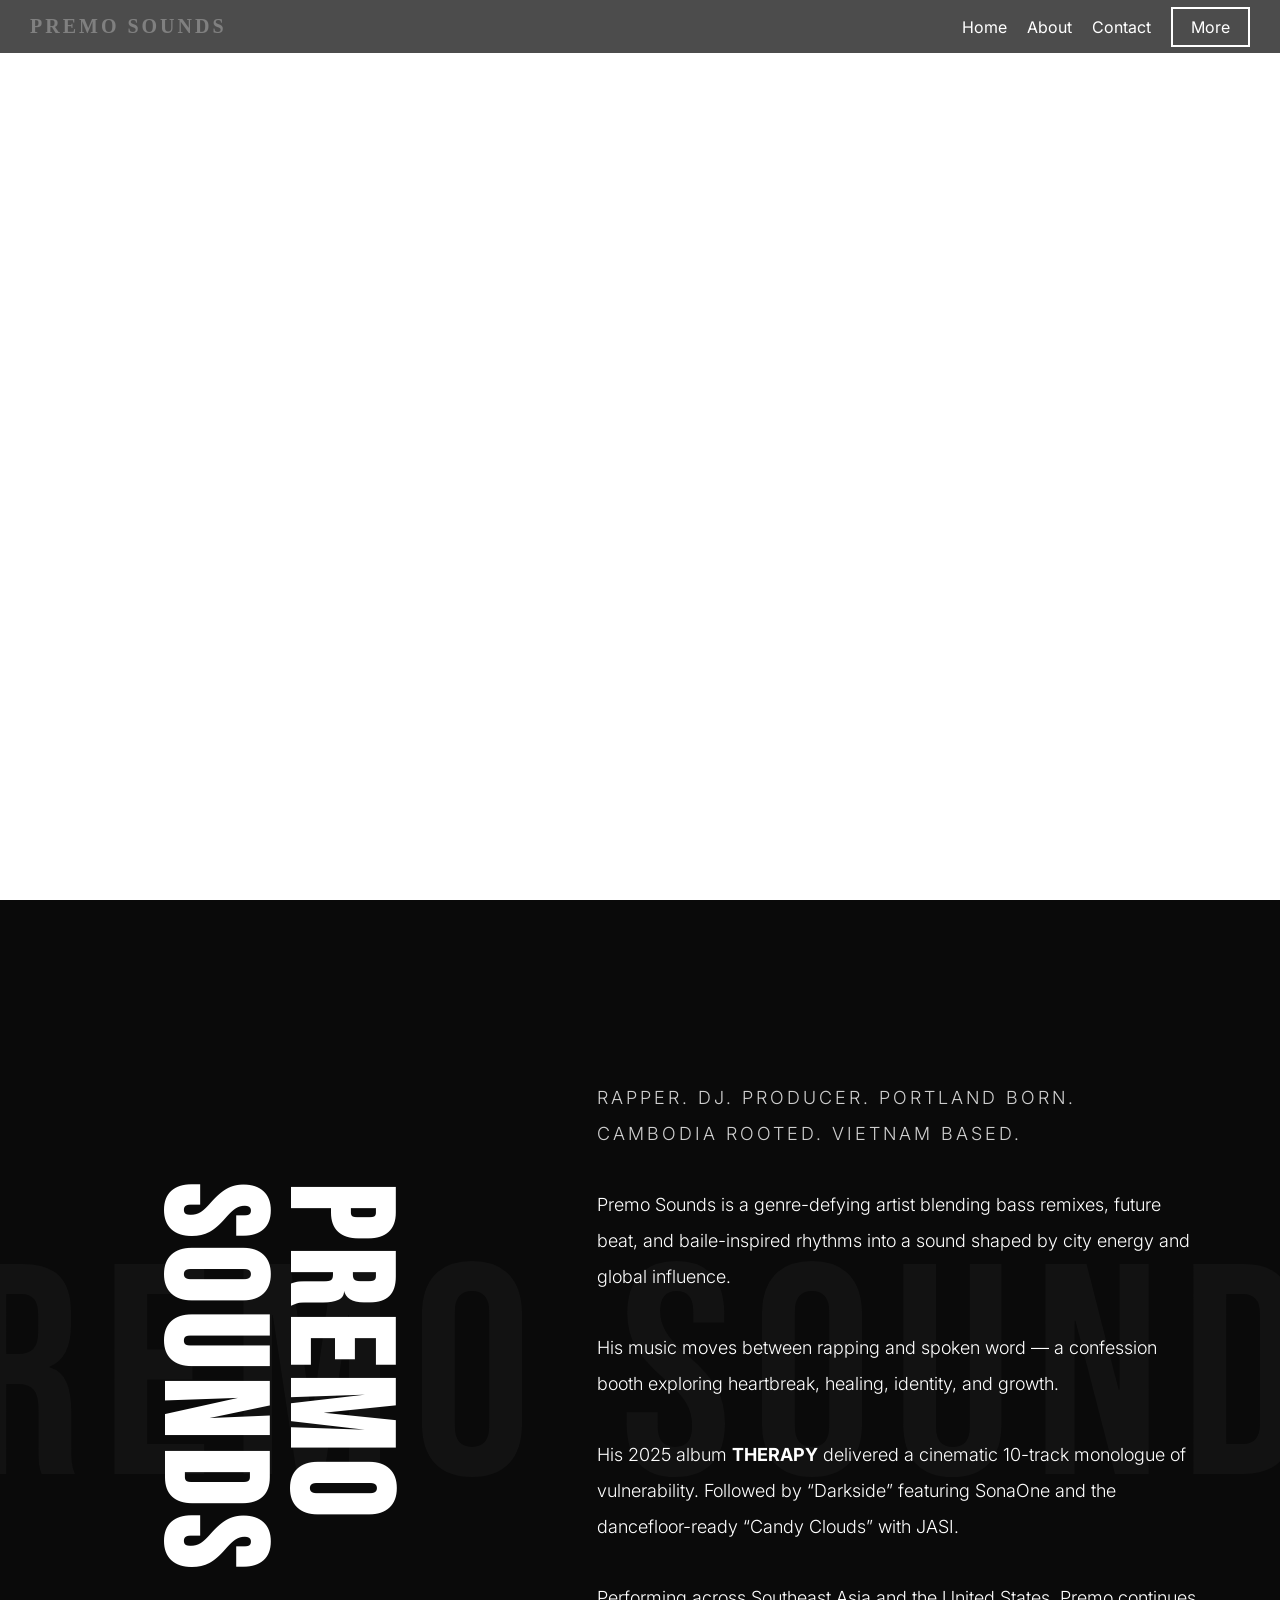
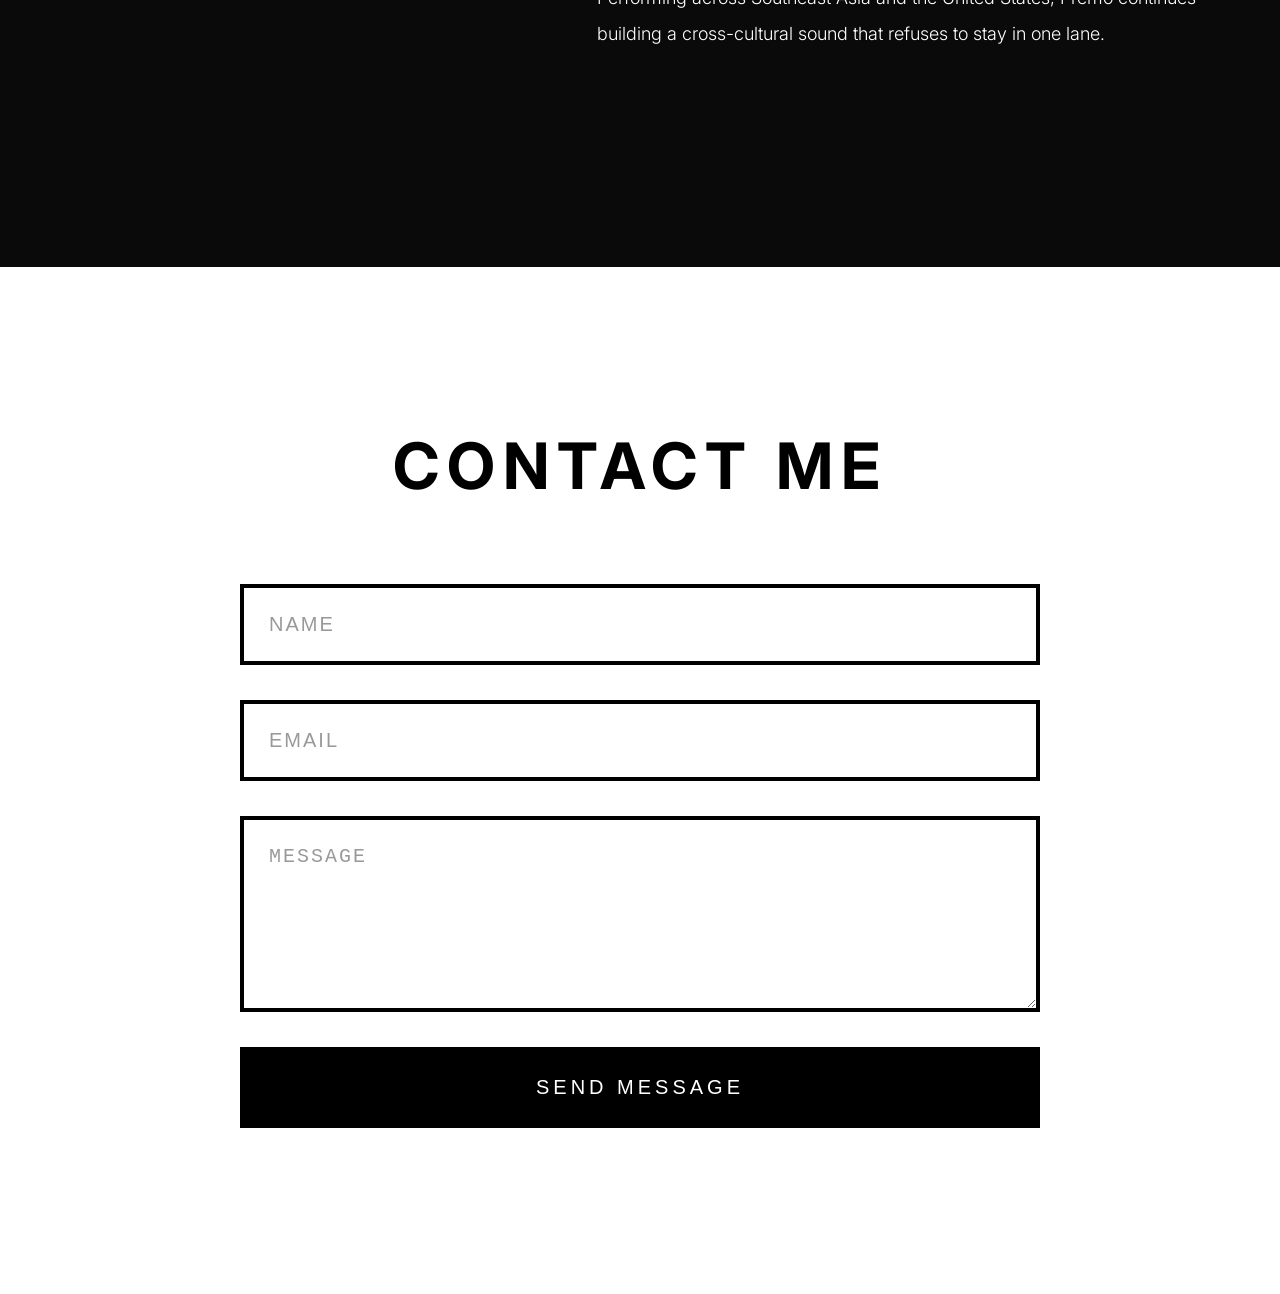
<file: index.html>
﻿<!DOCTYPE html>
<html lang="en">
<head>
  <meta charset="UTF-8">
  <meta name="viewport" content="width=device-width, initial-scale=1.0">
  <title>PREMO SOUNDS</title>
  <meta name="description" content="Official website of PremoSounds">
  <link rel="stylesheet" href="css/styles.css">
  <link href="https://fonts.googleapis.com/css2?family=Bebas+Neue&family=Inter:wght@300;400;600&display=swap" rel="stylesheet">
</head>
<body>

<header class="navbar">
  <div class="logo">PREMO SOUNDS</div>
  <button class="menu-toggle" aria-label="Toggle navigation">☰</button>
  <ul class="nav-links">
    <li><a href="#home">Home</a></li>
    <li><a href="#about">About</a></li>
    <li><a href="#contact">Contact</a></li>
    <li>
      <a href="https://brand.page/premosounds" target="_blank" rel="noopener noreferrer">
    More
      </a>
    </li>
  </ul>
</header>

<section id="home">

  <div class="video-background">
    <iframe
      src="https://www.youtube.com/embed/vIcrVmqLmIs?autoplay=1&mute=1&loop=1&playlist=vIcrVmqLmIs&controls=0&modestbranding=1&rel=0"
      frameborder="0"
      allow="autoplay; fullscreen"
      allowfullscreen>
    </iframe>
  </div>

  <div class="hero-content">
    <h1></h1>
  </div>
</section>
  
<section id="about" class="about-section">

  <div class="about-bg-text">PREMO SOUNDS</div>

  <div class="about-wrapper">

    <div class="about-left">
      <h2>PREMO<br>SOUNDS</h2>
    </div>

    <div class="about-right">

      <p class="about-intro">
        Rapper. DJ. Producer. Portland born. Cambodia rooted. Vietnam based.
      </p>

      <p>
        Premo Sounds is a genre-defying artist blending bass remixes,
        future beat, and baile-inspired rhythms into a sound shaped by
        city energy and global influence.
      </p>

      <p>
        His music moves between rapping and spoken word — a confession
        booth exploring heartbreak, healing, identity, and growth.
      </p>

      <p>
        His 2025 album <strong>THERAPY</strong> delivered a cinematic
        10-track monologue of vulnerability. Followed by
        “Darkside” featuring SonaOne and the dancefloor-ready
        “Candy Clouds” with JASI.
      </p>

      <p>
        Performing across Southeast Asia and the United States,
        Premo continues building a cross-cultural sound that
        refuses to stay in one lane.
      </p>

    </div>

  </div>

</section>
  
<section id="contact" class="contact-section">

  <h2 class="contact-title">CONTACT ME</h2>

  <form 
    action="https://formspree.io/f/xykdrayg" 
    method="POST"
    class="contact-form">

    <input 
      type="text" 
      name="name" 
      placeholder="NAME"
      required>

    <input 
      type="email" 
      name="email" 
      placeholder="EMAIL"
      required>

    <textarea 
      name="message" 
      placeholder="MESSAGE"
      rows="6"
      required></textarea>

    <button type="submit">SEND MESSAGE</button>

  </form>

</section>

<script src="js/main.js"></script>
</body>
</html>
</file>
<file: css/styles.css>
* { margin:0; padding:0; box-sizing:border-box; }
html {
  scroll-behavior: smooth;
  scroll-padding-top: 80px;
}
body {
  font-family: 'Inter', sans-serif;
  margin: 0;
}

.logo {
  font-family: 'Sukajan Brush', cursive;
  font-size: 34px;
  letter-spacing: 3px;
  color: gray;
  transition: 1s ease;
}

.navbar {
  position:fixed;
  width:100%;
  display:flex;
  justify-content:space-between;
  align-items:center;
  padding:15px 30px;
  background:rgba(0,0,0,0.7);
  backdrop-filter:blur(8px);
  z-index:1000;
}

.nav-links li:last-child a {
  border: 2px solid white;
  padding: 8px 18px;
  transition: 0.3s ease;
}

.nav-links li:last-child a:hover {
  background: white;
  color: black;
}

.logo { font-weight:bold; font-size:20px; }

.menu-toggle {
  background:none;
  border:none;
  color:white;
  font-size:24px;
  display:none;
  cursor:pointer;
}

.nav-links {
  list-style:none;
  display:flex;
  gap:20px;
}

.nav-links a {
  text-decoration:none;
  color:white;
}

/* HOME SECTION */
#home {
  position: relative;
  min-height: 100vh;
  display: flex;
  align-items: center;
  justify-content: center;
  text-align: center;
  color: white;
}

/* VIDEO WRAPPER */
.video-background {
  position: absolute;
  pointer-events: none;
  inset: 0;
  overflow: hidden;
  z-index: 0;
}

/* TRUE FULLSCREEN 16:9 COVER */
.video-background iframe {
  position: absolute;
  top: 50%;
  left: 50%;
  width: 100vw;
  height: 100vh;
  transform: translate(-50%, -50%);
  pointer-events: none;
}

/* Maintain 16:9 without shrinking */
@media (min-aspect-ratio: 16/9) {
  .video-background iframe {
    height: 56.25vw;
  }
}

@media (max-aspect-ratio: 16/9) {
  .video-background iframe {
    width: 177.78vh;
  }
}

/* CONTENT ABOVE VIDEO */
.hero-content {
  position: relative;
  z-index: 2;
  text-shadow: 2px 2px 6px black;
}

section {
  padding: 140px 5%;
  position: relative;
  z-index: 1;
}

.hero {
  display:flex;
  justify-content:center;
  align-items:center;
  text-shadow:2px 2px 5px black;
}

.light {
  background:#f4f4f4;
  color:#000;
}

@media (max-width:768px) {
  .menu-toggle { display:block; }
  .nav-links {
    position:absolute;
    top:70px;
    right:20px;
    flex-direction:column;
    background:rgba(0,0,0,0.9);
    padding:20px;
    border-radius:8px;
    display:none;
  }
  .nav-links.show { display:flex; }
}

/* ===== CINEMATIC SPLIT ABOUT ===== */

.about-section {
  position: relative;
  background: #0a0a0a;
  color: #fff;
  padding: 180px 5%;
  overflow: hidden;
}

/* HUGE BACKGROUND WATERMARK */
.about-bg-text {
  z-index: 0;
  position: absolute;
  top: 50%;
  left: 50%;
  transform: translate(-50%, -50%);
  font-family: 'Bebas Neue', sans-serif;
  font-size: 300px;
  letter-spacing: 20px;
  color: rgba(255,255,255,0.03);
  white-space: nowrap;
  pointer-events: none;
}

.about-section {
  isolation: isolate;
}
/* MAIN GRID */
.about-wrapper {
  z-index: 1;
  position: relative;
  display: grid;
  grid-template-columns: 0.8fr 1.2fr;
  gap: 120px;
  max-width: 1400px;
  margin: 0 auto;
  align-items: center;
}

/* LEFT SIDE — ROTATED TITLE */
.about-left {
  display: flex;
  justify-content: center;
  align-items: center;
}

.about-left h2 {
  font-family: 'Bebas Neue', sans-serif;
  font-size: 140px;
  line-height: 0.9;
  letter-spacing: 10px;
  writing-mode: vertical-rl;
  text-orientation: mixed;
}

/* RIGHT SIDE TEXT */
.about-right {
  font-family: 'Inter', sans-serif;
  max-width: 600px;
}

.about-intro {
  font-weight: 600;
  font-size: 20px;
  letter-spacing: 3px;
  margin-bottom: 50px;
  text-transform: uppercase;
  opacity: 0.8;
}

.about-right p {
  font-size: 18px;
  line-height: 2;
  margin-bottom: 35px;
  font-weight: 300;
}

/* FADE IN ANIMATION */
.about-wrapper {
  opacity: 0;
  transform: translateY(40px);
  animation: fadeUp 1.2s ease forwards;
  animation-delay: 0.3s;
}

@keyframes fadeUp {
  to {
    opacity: 1;
    transform: translateY(0);
  }
}

/* MOBILE */
@media (max-width: 1000px) {

  .about-wrapper {
    grid-template-columns: 1fr;
    gap: 60px;
  }

  .about-left h2 {
    transform: none;
    font-size: 90px;
    text-align: center;
  }

  .about-right {
    text-align: center;
    max-width: 100%;
  }

  .about-bg-text {
    font-size: 120px;
  }
}

/* CONTACT SECTION — LUXURY VERSION */

.contact-section {
  background: #ffffff;
  color: #000;
  padding: 160px 20px;
  text-align: center;
}

.contact-title {
  font-size: 64px;
  letter-spacing: 8px;
  margin-bottom: 80px;
}

/* FORM WRAPPER */
.contact-form {
  max-width: 800px;
  margin: 0 auto;
  display: flex;
  flex-direction: column;
  gap: 35px;
}

/* INPUT FIELDS */
.contact-form input,
.contact-form textarea {
  width: 100%;
  background: transparent;
  border: 4px solid #000;
  padding: 25px;
  font-size: 20px;
  color: #000;
  outline: none;
  transition: all 0.3s ease;
}

/* Placeholder */
.contact-form input::placeholder,
.contact-form textarea::placeholder {
  color: rgba(0,0,0,0.4);
  letter-spacing: 2px;
}

/* Focus Animation */
.contact-form input:focus,
.contact-form textarea:focus {
  background: #000;
  color: #fff;
  transform: scale(1.02);
}

/* BUTTON */
.contact-form button {
  width: 100%;
  background: #000;
  color: #fff;
  padding: 25px;
  font-size: 20px;
  border: 4px solid #000;
  cursor: pointer;
  transition: all 0.3s ease;
  letter-spacing: 4px;
}

/* Button Hover */
.contact-form button:hover {
  background: #fff;
  color: #000;
}
</file>
